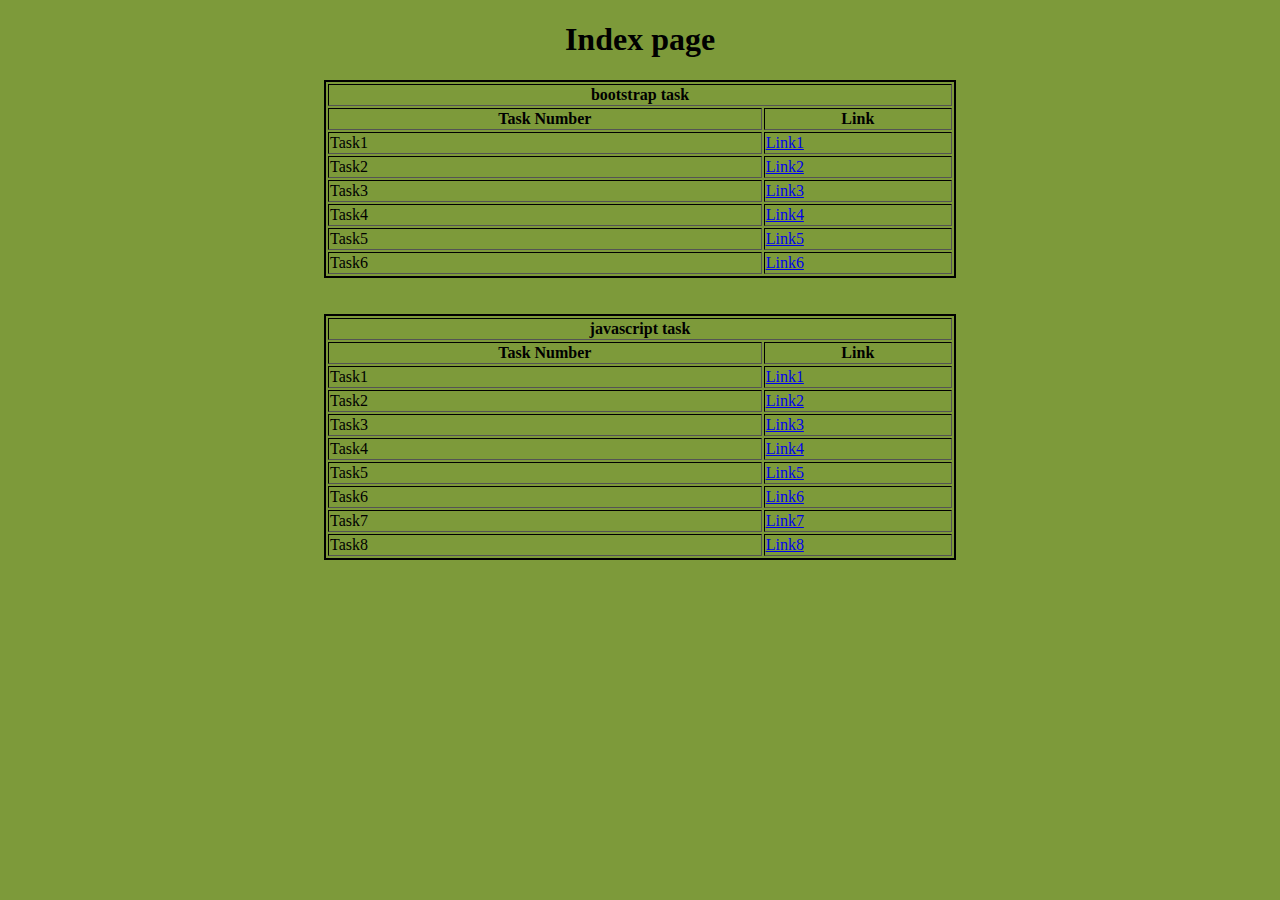
<file: index.html>
<!DOCTYPE html>
<html lang="en">
<head>
    <meta charset="UTF-8">
    <meta name="viewport" content="width=device-width, initial-scale=1.0">
    <title>Document</title>
</head>
<body style="background-color:rgb(125, 154, 58);">
    <center>
        <h1>Index page</h1>
        <table border="1"
        style="border: 2px solid black; width:50%; margin : auto;">
            <tr>
                <th colspan="2">bootstrap task</th>
            </tr>
            <tr>
                <th>Task Number</th>
                <th>Link</th>
            </tr>
            
            <tr>
                <td>Task1</td>
                <td><a href="./bstask1.html" target="_blank">Link1</a></td>
            </tr>
            <tr>
                <td>Task2</td>
                <td><a href="./bstask2.html" target="_blank">Link2</a></td>
            </tr>
            <tr>
                <td>Task3</td>
                <td><a href="./bstask3.html" target="_blank">Link3</a></td>
            </tr>
            <tr>
                <td>Task4</td>
                <td><a href="./bstask4.html" target="_blank">Link4</a></td>
            </tr>
            <tr>
                <td>Task5</td>
                <td><a href="./bstask5.html" target="_blank">Link5</a></td>
            </tr>
            <tr>
                <td>Task6</td>
                <td><a href="./bstask6.html" target="_blank">Link6</a></td>
            </tr>

            
        </table>
        <br><br>
        <table border="1"
        style="border: 2px solid black; width:50%; margin : auto;">
        
            <tr>
                <th colspan="2">javascript task</th>
            </tr>
           
            <tr>
                <th>Task Number</th>
                <th>Link</th>
            </tr>  
            <tr>
                <td>Task1</td>
                <td><a href="./jstask1.html" target="_blank">Link1</a></td>
            </tr>  
            <tr>
                <td>Task2</td>
                <td><a href="./jstask2.html" target="_blank">Link2</a></td>
            </tr>
            <tr>
                <td>Task3</td>
                <td><a href="./jstask3.html" target="_blank">Link3</a></td>
            </tr>
            <tr>
                <td>Task4</td>
                <td><a href="./jstask4.html" target="_blank">Link4</a></td>
            </tr>
            <tr>
                <td>Task5</td>
                <td><a href="./jstask5.html" target="_blank">Link5</a></td>
            </tr>
            <tr>
                <td>Task6</td>
                <td><a href="./jstask6.html" target="_blank">Link6</a></td>
            </tr>
            <tr>
                <td>Task7</td>
                <td><a href="./jstask7.html" target="_blank">Link7</a></td>
            </tr>
            <tr>
                <td>Task8</td>
                <td><a href="./jstask8.html" target="_blank">Link8</a></td>
            </tr>
        </table>
    </center>
</body>
</html>
</file>
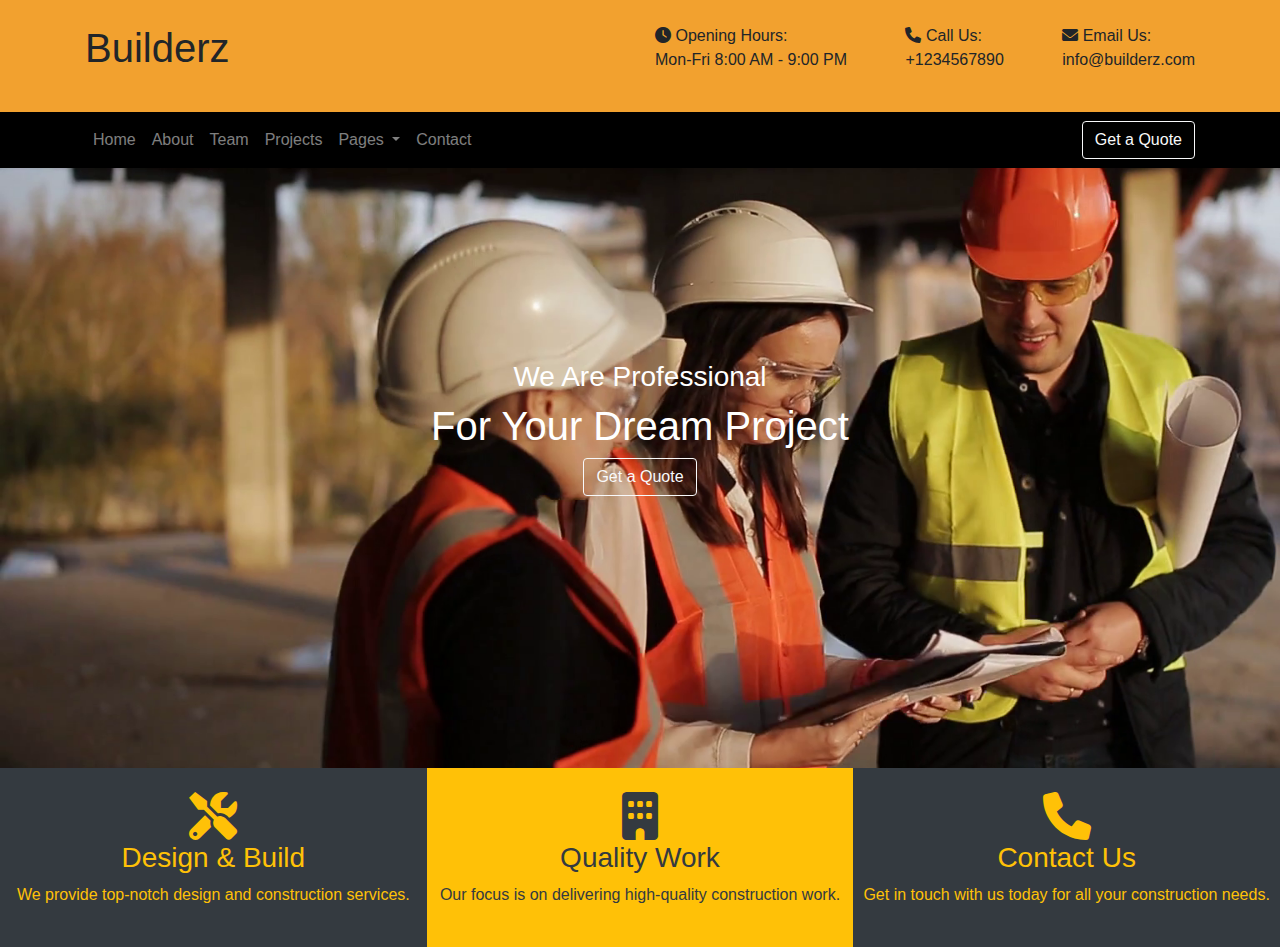
<file: bstask2.html>
<!DOCTYPE html>
<html lang="en">
<head>
    <meta charset="UTF-8">
    <meta name="viewport" content="width=device-width, initial-scale=1.0">
    <title>Builderz - Home</title>
    <link rel="stylesheet" href="https://maxcdn.bootstrapcdn.com/bootstrap/4.5.2/css/bootstrap.min.css">
    <link rel="stylesheet" href="https://cdnjs.cloudflare.com/ajax/libs/font-awesome/6.0.0-beta3/css/all.min.css">
    <style>
        .bg-yellow {
            background-color: rgba(240, 145, 12, 0.856);
        }
        .bg-dark-nav {
            background-color: black;
        }
        .text-dark-nav {
            color: black;
        }
        .navbar-dark .navbar-toggler-icon {
            background-color: black;
        }
    </style>
</head>
<body>


<header class="bg-yellow text-black py-4">
    <div class="container">
        <div class="row">
            <div class="col-md-6">
                <h1>Builderz</h1>
            </div>
            <div class="col-md-6">
                <div class="d-flex justify-content-between align-items-center">
                    <div>
                        <p><i class="fas fa-clock"></i> Opening Hours:<br> Mon-Fri 8:00 AM - 9:00 PM</p>
                    </div>
                    <div>
                        <p><i class="fas fa-phone"></i> Call Us:<br> +1234567890</p>
                    </div>
                    <div>    
                        <p><i class="fas fa-envelope"></i> Email Us:<br> info@builderz.com</p>
                    </div>
                </div>
            </div>
        </div>
    </div>
</header>


<nav class="navbar navbar-expand-lg navbar-dark bg-dark-nav">
    <div class="container">
        <button class="navbar-toggler" type="button" data-toggle="collapse" data-target="#navbarNav" aria-controls="navbarNav" aria-expanded="false" aria-label="Toggle navigation">
            <span class="navbar-toggler-icon"></span>
        </button>
        <div class="collapse navbar-collapse" id="navbarNav">
            <ul class="navbar-nav mr-auto">
                <li class="nav-item">
                    <a class="nav-link" href="#">Home</a>
                </li>
  
                <li class="nav-item">
                    <a class="nav-link" href="#">About</a>
                </li>
                <li class="nav-item">
                    <a class="nav-link" href="#">Team</a>
                </li>
                <li class="nav-item">
                    <a class="nav-link" href="#">Projects</a>
                </li>
                <li class="nav-item dropdown">
                    <a class="nav-link dropdown-toggle" href="#" id="pagesDropdown" role="button" data-toggle="dropdown" aria-haspopup="true" aria-expanded="false">
                        Pages
                    </a>
                    <div class="dropdown-menu" aria-labelledby="pagesDropdown">
                        <a class="dropdown-item" href="#">Page 1</a>
                        <a class="dropdown-item" href="#">Page 2</a>
                        <a class="dropdown-item" href="#">Page 3</a>
                    </div>
                </li>
                <li class="nav-item">
                    <a class="nav-link" href="#">Contact</a>
                </li>
            </ul>
            <button class="btn btn-outline-light ml-auto">Get a Quote</button>
        </div>
    </div>
</nav>



<div class="hero text-white text-center py-5" style="background-image: url('cons.png'); background-size: cover; background-repeat: no-repeat; background-attachment: fixed; height: 600px;">
    <div class="container">
        <br><br><br><br><br><br>
        <h3>We Are Professional</h3>
        <b><h1>For Your Dream Project</h1></b>
        <a href="#" class="btn btn-outline-light ml-auto">Get a Quote</a>
    </div>
</div>


<div class="container-fluid p-0">
    <div class="row mx-0 align-items-end">
        <div class="col-md-4 px-0">
            <div class="bg-dark text-warning text-center py-4">
                <i class="fas fa-tools fa-3x"></i>
                <h3>Design & Build</h3>
                <p>We provide top-notch design and construction services.</p>
            </div>
        </div>
        <div class="col-md-4 px-0">
            <div class="bg-warning text-dark text-center py-4">
                <i class="fas fa-building fa-3x"></i>
                <h3>Quality Work</h3>
                <p>Our focus is on delivering high-quality construction work.</p>
            </div>
        </div>
        <div class="col-md-4 px-0">
            <div class="bg-dark text-warning text-center py-4">
                <i class="fas fa-phone fa-3x"></i>
                <h3>Contact Us</h3>
                <p>Get in touch with us today for all your construction needs.</p>
            </div>
        </div>
    </div>
</div>

<script src="https://code.jquery.com/jquery-3.5.1.slim.min.js"></script>
<script src="https://cdn.jsdelivr.net/npm/@popperjs/core@2.9.3/dist/umd/popper.min.js"></script>
<script src="https://maxcdn.bootstrapcdn.com/bootstrap/4.5.2/js/bootstrap.min.js"></script>

</body>
</html>
</file>
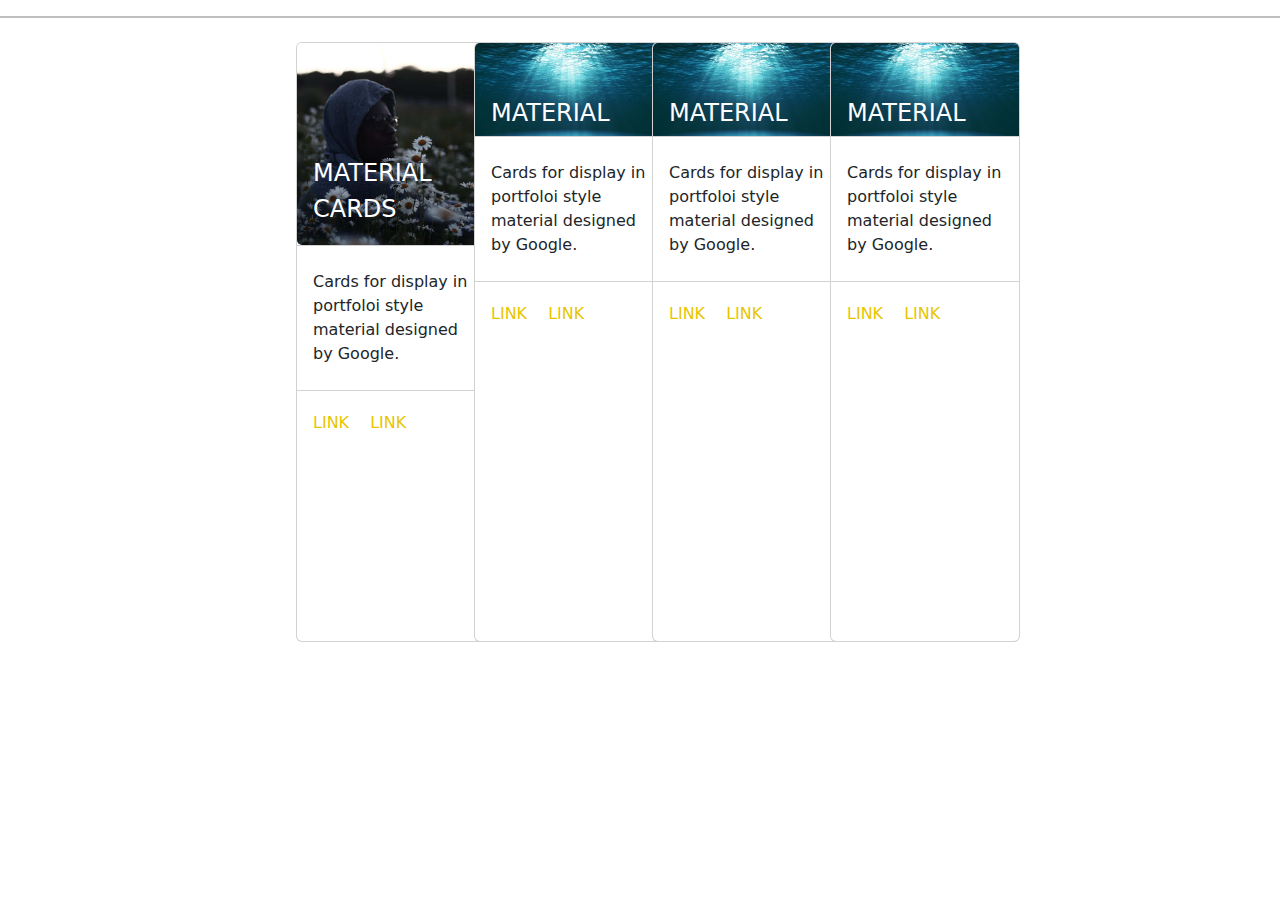
<file: bstask4.html>
<html>

<head>
    <link rel="stylesheet" href="https://cdn.jsdelivr.net/npm/bootstrap@5.2.3/dist/css/bootstrap.min.css">
    <title>Task - 4</title>
    <style>
        a{
            color: rgb(232, 197, 0);
            text-decoration: none;
        }
        img{
            border-top-right-radius: 5px;
            border-top-left-radius: 5px;
        }
        .row{
            justify-content: center;
            align-items: center;
            display: flex;
        }
        span.card-title{
           font-size: 24px;
        }
    </style>
</head>

<body>
    <hr style="border: 1px solid black;">
    <div class="container">
        <div class="row m-4">
            <div class="col-2">
                <div class="card" style="width: 190px; height: 600px;">
                    <img src="./i2.jpg" class="card-img">
                    <div class="card-img-overlay"><br><br><br><br>
                        <span class="card-title text-white ">MATERIAL CARDS</span>
                    </div>
                    <ul class="list-group list-group-flush">
                        <li class="list-group-item my-3">Cards for display in portfoloi style material designed by Google.</li>
                    </ul>
                    <div class="card-body my-1">
                        <a href="#" class="card-link">LINK</a>
                        <a href="#" class="card-link">LINK</a>
                    </div>
                </div>
            </div>
            <div class="col-2"> 
                <div class="card" style="width: 190px; height: 600px;">
                    <img src="./task4.jpg">
                    <div class="card-img-overlay pt-1"><br><br>
                        <span class="card-title text-white ">MATERIAL CARDS</span>
                    </div>
                    <ul class="list-group list-group-flush">
                        <li class="list-group-item my-3">Cards for display in portfoloi style material designed by Google.</li>
                    </ul>
                    <div class="card-body my-1">
                        <a href="#" class="card-link">LINK</a>
                        <a href="#" class="card-link">LINK</a>
                    </div>
                </div>
            </div>
            <div class="col-2"> 
                <div class="card" style="width: 190px; height: 600px;">
                    <img src="./task4.jpg">
                    <div class="card-img-overlay pt-1"><br><br>
                        <span class="card-title text-white ">MATERIAL CARDS</span>
                    </div>
                    <ul class="list-group list-group-flush">
                        <li class="list-group-item my-3">Cards for display in portfoloi style material designed by Google.</li>
                    </ul>
                    <div class="card-body my-1">
                        <a href="#" class="card-link">LINK</a>
                        <a href="#" class="card-link">LINK</a>
                    </div>
                </div>
            </div>
            <div class="col-2"> 
                <div class="card" style="width: 190px; height: 600px;">
                    <img src="./task4.jpg">
                    <div class="card-img-overlay pt-1"><br><br>
                        <span class="card-title text-white ">MATERIAL CARDS</span>
                    </div>
                    <ul class="list-group list-group-flush">
                        <li class="list-group-item my-3">Cards for display in portfoloi style material designed by Google.</li>
                    </ul>
                    <div class="card-body my-1">
                        <a href="#" class="card-link">LINK</a>
                        <a href="#" class="card-link">LINK</a>
                    </div>
                </div>
            </div>
        </div>
    </div>
</body>

</html>
</file>
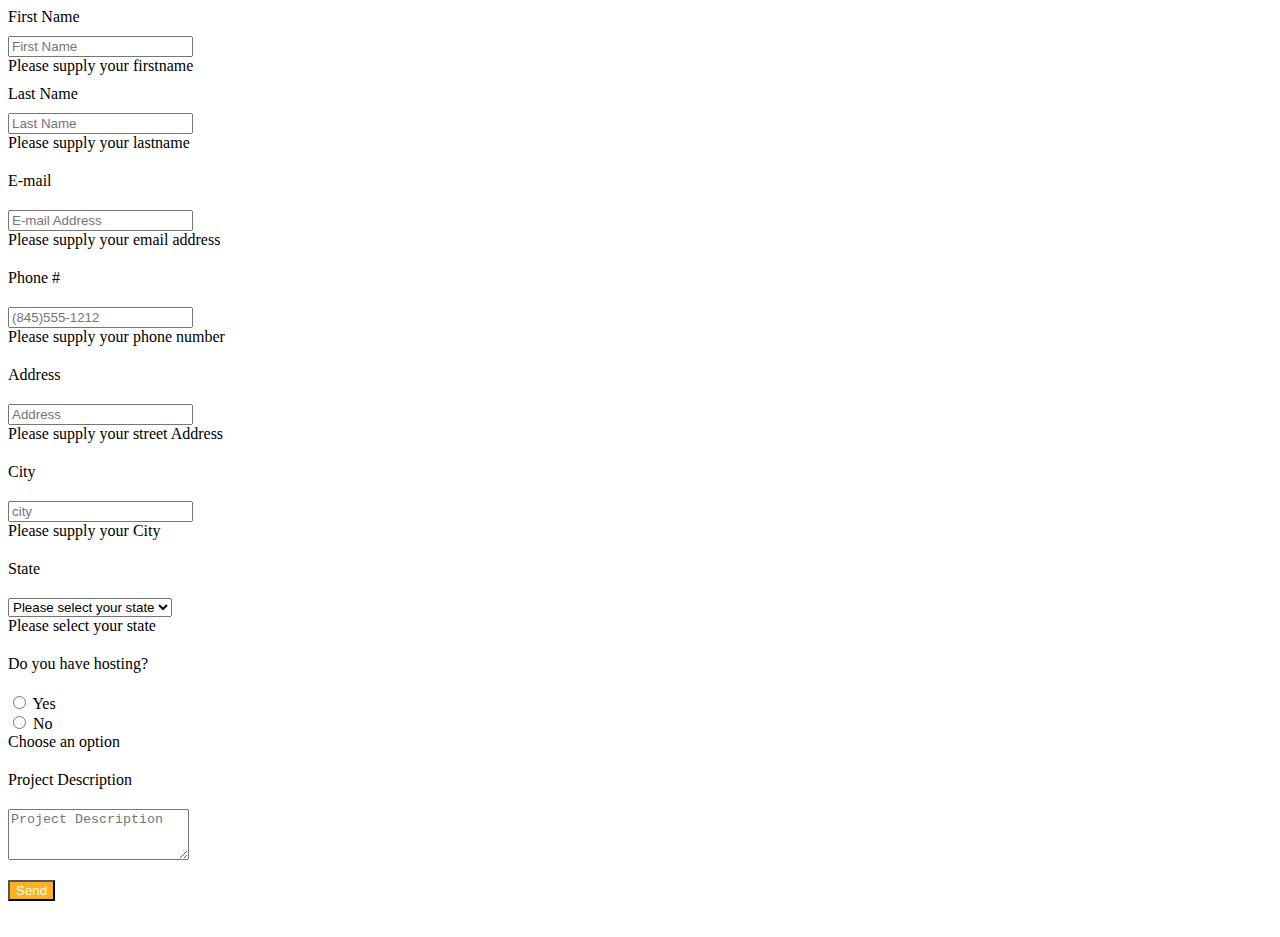
<file: bstask5.html>
<html>

<head>
    <link href="https://cdn.jsdelivr.net/npm/bootstrap@5.3.2/dist/css/bootstrap.min.css" rel="stylesheet" integrity="sha384-T3c6CoIi6uLrA9TneNEoa7RxnatzjcDSCmG1MXxSR1GAsXEV/Dwwykc2MPK8M2HN" crossorigin="anonymous">
    <link rel="stylesheet" href="https://cdnjs.cloudflare.com/ajax/libs/font-awesome/6.4.2/css/all.min.css" integrity="sha512-z3gLpd7yknf1YoNbCzqRKc4qyor8gaKU1qmn+CShxbuBusANI9QpRohGBreCFkKxLhei6S9CQXFEbbKuqLg0DA==" crossorigin="anonymous" referrerpolicy="no-referrer">
    <title>Task - 5</title>
    <style>
        .x{
            padding-top: 10px;
            padding-bottom: 10px;
        }
        .btn-custom{
            background-color: rgb(255, 177, 32);
            color: white;
        }
    </style>
</head>

<body class="bg-secondary-subtle">
    <div class="container mt-5">
        <div class="row was-validated">
            <div class="col-3 text-end pe-4 pt-3">
                <label for="fname" class="form-label">First Name</label>
            </div>
            <div class="col-9 x">
                <div class="input-group has-validation">
                    <div class="input-group-text" id="user"><i class="fa-solid fa-user"></i></div>
                    <input type="text" name="fname" class="form-control" aria-describedby="user" placeholder="First Name" required>
                    <div class="invalid-feedback">
                        Please supply your firstname
                    </div>
                </div>
            </div>
            <div class="col-3 text-end pe-4 pt-3">
                <label for="lname" class="form-label">Last Name</label>
            </div>
            <div class="col-9 x">
                <div class="input-group has-validation">
                    <div class="input-group-text" id="user"><i class="fa-solid fa-user"></i></div>
                    <input type="text" name="lname" class="form-control" aria-describedby="user" placeholder="Last Name" required>
                    <div class="invalid-feedback">
                        Please supply your lastname
                    </div>
                </div>
            </div>
            <div class="col-3 text-end pe-4 pt-3 x">
                <label for="email" class="form-label">E-mail</label>
            </div>
            <div class="col-9 x">
                <div class="input-group has-validation">
                    <div class="input-group-text" id="email"><i class="fa-solid fa-envelope"></i></div>
                    <input type="email" name="email" class="form-control" aria-describedby="email" placeholder="E-mail Address" required>
                    <div class="invalid-feedback">
                        Please supply your email address
                    </div>
                </div>
            </div>
            <div class="col-3 text-end pe-4 pt-3 x">
                <label for="phone" class="form-label">Phone #</label>
            </div>
            <div class="col-9 x">
                <div class="input-group has-validation">
                    <div class="input-group-text" id="user"><i class="fa-solid fa-phone"></i></div>
                    <input type="text" name="phone" class="form-control" aria-describedby="user" placeholder="(845)555-1212" required>
                    <div class="invalid-feedback">
                        Please supply your phone number
                    </div>
                </div>
            </div>
            <div class="col-3 text-end pe-4 pt-3 x">
                <label for="address" class="form-label">Address</label>
            </div>
            <div class="col-9 x">
                <div class="input-group has-validation">
                    <div class="input-group-text" id="house"><i class="fa-solid fa-house"></i></div>
                    <input type="text" name="address" class="form-control" aria-describedby="house" placeholder="Address" required>
                    <div class="invalid-feedback">
                        Please supply your street Address
                    </div>
                </div>
            </div>
            <div class="col-3 text-end pe-4 pt-3 x">
                <label for="city" class="form-label">City</label>
            </div>
            <div class="col-9 x">
                <div class="input-group has-validation">
                    <div class="input-group-text" id="house"><i class="fa-solid fa-house"></i></div>
                    <input type="text" name="city" class="form-control" aria-describedby="house" placeholder="city" required>
                    <div class="invalid-feedback">
                        Please supply your City
                    </div>
                </div>
            </div>
            <div class="col-3 text-end pe-4 pt-3 x">
                <label for="state" class="form-label">State</label>
            </div>
            <div class="col-9 x">
                <div class="input-group has-validation">
                    <div class="input-group-text" id="list"><i class="fa-solid fa-list"></i></div>
                    <select name="state" class="form-select text-secondary" required>
                        <option value="">Please select your state</option>
                        <option value="1">Telangana</option>
                        <option value="2">Andhra Pradesh</option>
                        <option value="3">Tamil Nadu</option>
                        <option value="4">Kerala</option>
                    </select>
                    <div class="invalid-feedback">
                        Please select your state
                    </div>
                </div>
            </div>
            <div class="col-4 text-end pe-5 x">
                <label for="choose" class="form-label">Do you have hosting?</label>
            </div>
            <div class="col-8 x">
                <div class="form-check">
                    <input type="radio" class="form-check-input" id="choose1" name="choose" required>
                    <label class="form-check-label">Yes</label>
                  </div>
                  <div class="form-check">
                    <input type="radio" class="form-check-input" id="choose2" name="choose" required>
                    <label class="form-check-label">No</label>
                    <div class="invalid-feedback">Choose an option</div>
                  </div>
            </div>
            <div class="col-4 text-end pe-5 x">
                <label for="textarea" class="form-label">Project Description</label>
            </div>
            <div class="col-8 x">
                <div class="input-group has-validation">
                    <div class="input-group-text" id="desp"><i class="fa-solid fa-pencil"></i></div>
                    <textarea name="desp" rows="3" class="form-control" aria-describedby="desp" placeholder="Project Description" required></textarea>
                </div>
            </div>
        </div>
        <div class="row">
            <div class="col-4"></div>
            <div class="col-8 x">
                <button class="btn btn-custom">Send <i class="fa-solid fa-paper-plane"></i></button>
            </div>
        </div>
        <br>
    </div>
</body>

</html>
</file>
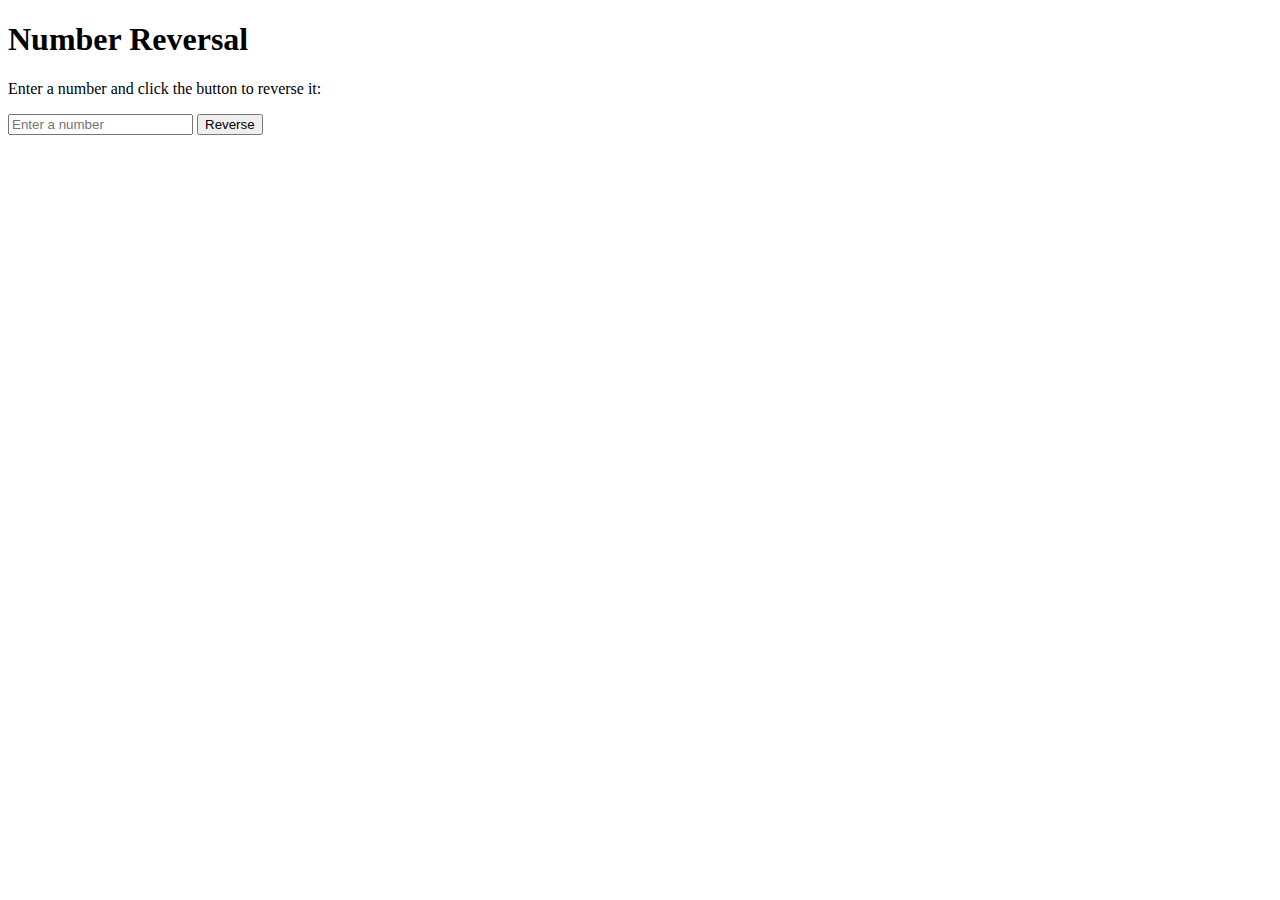
<file: jstask1.html>
<!DOCTYPE html>
<html lang="en">
<head>
    <meta charset="UTF-8">
    <meta name="viewport" content="width=device-width, initial-scale=1.0">
    <title>Number Reversal</title>
    <script>
        function reverseNumber() {
            const inputNumber = document.getElementById("inputNumber").value;

            const reversedNumber = inputNumber.toString().split('').reverse().join('');

            document.getElementById("result").innerHTML = `Reversed Number: ${reversedNumber}`;
        }
    </script>
</head>
<body>
    <h1>Number Reversal</h1>
    <p>Enter a number and click the button to reverse it:</p>
    <input type="number" id="inputNumber" placeholder="Enter a number">
    <button onclick="reverseNumber()">Reverse</button>
    <div id="result"></div>
</body>
</html>
</file>
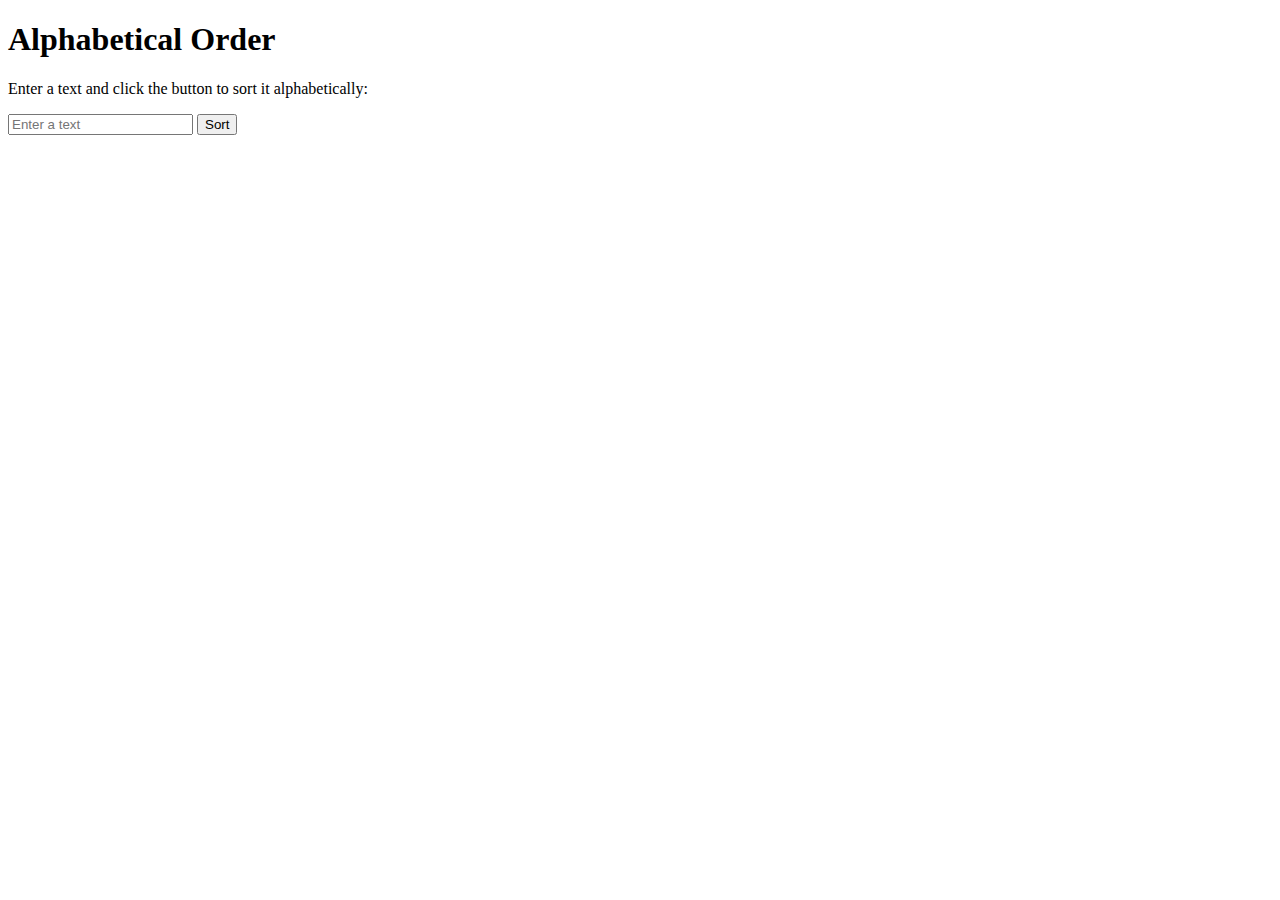
<file: jstask2.html>
<!DOCTYPE html>
<html lang="en">
<head>
    <meta charset="UTF-8">
    <meta name="viewport" content="width=device-width, initial-scale=1.0">
    <title>Alphabetical Order</title>
    <script>
        function sortText() {
            const inputText = document.getElementById("inputText").value;

            const sortedText = inputText.split('').sort().join('');

            document.getElementById("result").innerHTML = `Sorted Text: ${sortedText}`;
        }
    </script>
</head>
<body>
    <h1>Alphabetical Order</h1>
    <p>Enter a text and click the button to sort it alphabetically:</p>
    <input type="text" id="inputText" placeholder="Enter a text">
    <button onclick="sortText()">Sort</button>
    <div id="result"></div>
</body>
</html>
</file>
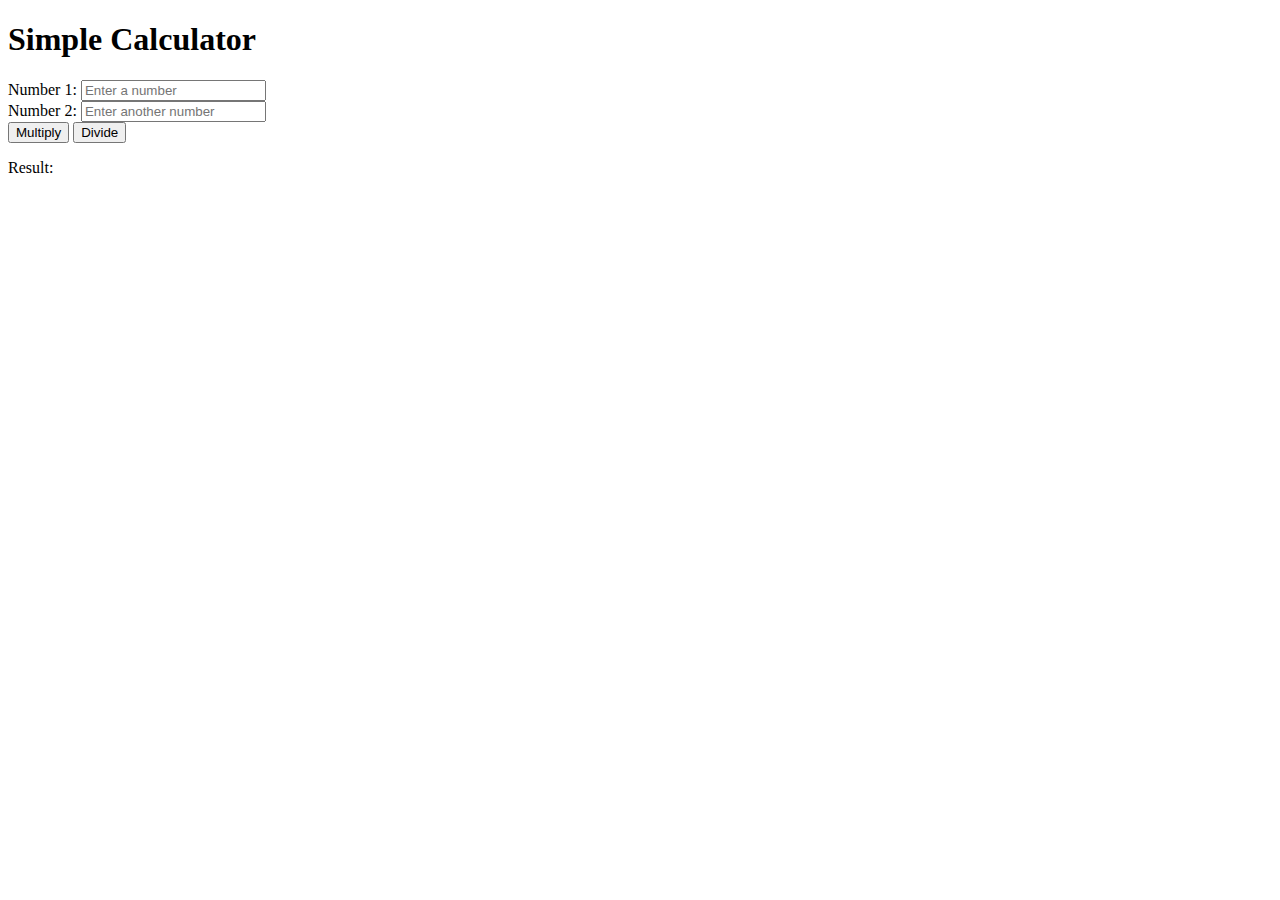
<file: jstask3.html>
<!DOCTYPE html>
<html lang="en">
<head>
    <meta charset="UTF-8">
    <meta name="viewport" content="width=device-width, initial-scale=1.0">
    <title>Simple Calculator</title>
    <script>
        function multiply() {
            const num1 = parseFloat(document.getElementById("num1").value);
            const num2 = parseFloat(document.getElementById("num2").value);
            const result = num1 * num2;
            document.getElementById("result").textContent = `Result: ${result}`;
        }

        function divide() {
            const num1 = parseFloat(document.getElementById("num1").value);
            const num2 = parseFloat(document.getElementById("num2").value);
            if (num2 === 0) {
                document.getElementById("result").textContent = "Result: Cannot divide by zero";
            } else {
                const result = num1 / num2;
                document.getElementById("result").textContent = `Result: ${result}`;
            }
        }
    </script>
</head>
<body>
    <h1>Simple Calculator</h1>
    <label for="num1">Number 1:</label>
    <input type="number" id="num1" placeholder="Enter a number">
    <br>
    <label for="num2">Number 2:</label>
    <input type="number" id="num2" placeholder="Enter another number">
    <br>
    <button onclick="multiply()">Multiply</button>
    <button onclick="divide()">Divide</button>
    <p id="result">Result: </p>
</body>
</html>
</file>
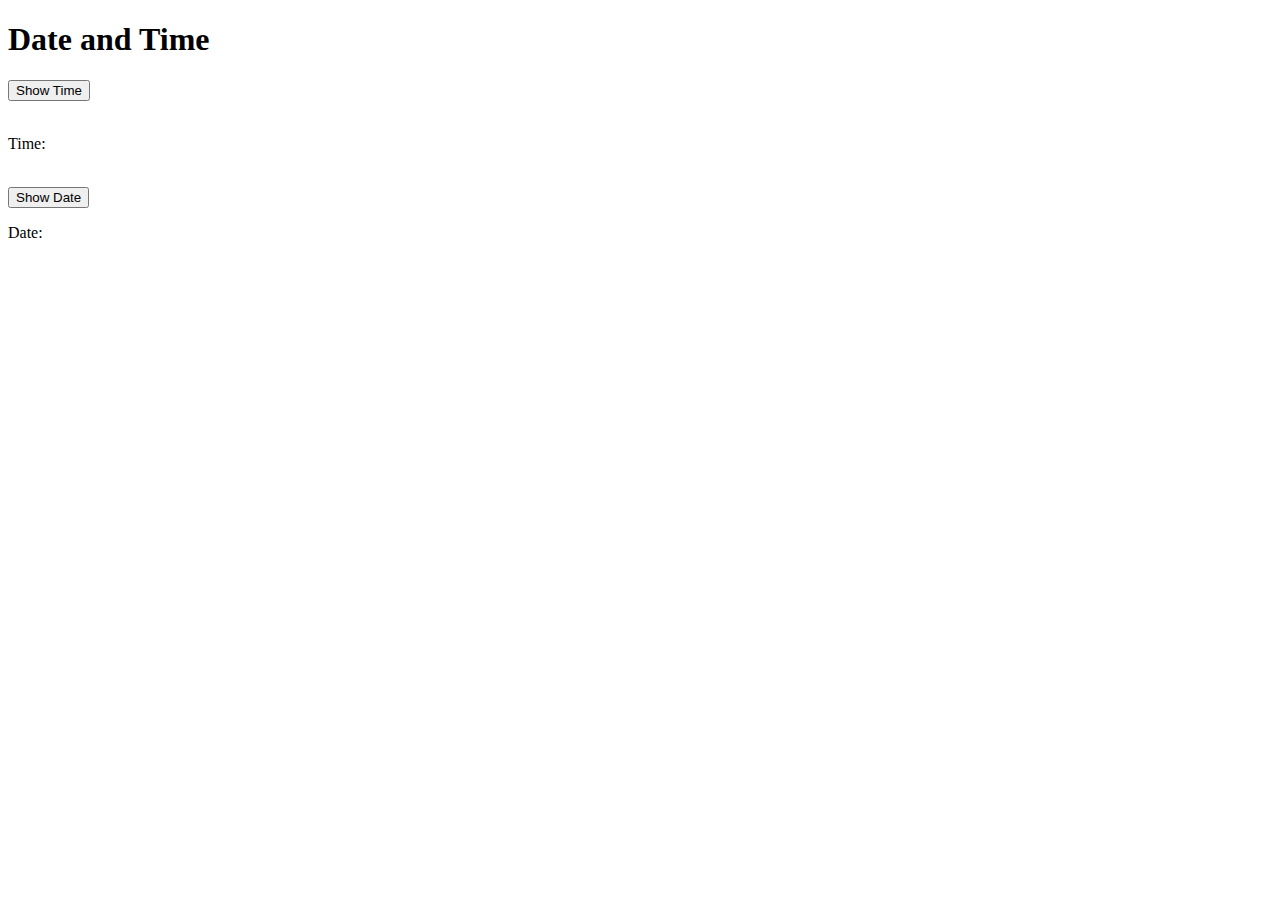
<file: jstask4.html>
<!DOCTYPE html>
<html lang="en">
<head>
    <meta charset="UTF-8">
    <meta name="viewport" content="width=device-width, initial-scale=1.0">
    <title>Date and Time</title>
    <script>
        function showTimeWithRegion() {
            const currentTime = new Date();
            const options = { timeZoneName: 'short' };
            const timeString = currentTime.toLocaleTimeString('en-US', options);
            const timeZone = Intl.DateTimeFormat().resolvedOptions().timeZone;
            document.getElementById("time").textContent = `Time (${timeZone}): ${timeString}`;
        }

        function showDate() {
            const currentDate = new Date();
            const dateString = currentDate.toLocaleDateString('en-US');
            document.getElementById("date").textContent = `Date: ${dateString}`;
        }
    </script>
</head>
<body>
    <h1>Date and Time</h1>
    <button onclick="showTimeWithRegion()">Show Time</button><br><br>    <p id="time">Time: </p>
<br>
    <button onclick="showDate()">Show Date</button>
    <p id="date">Date: </p>
</body>
</html>
</file>
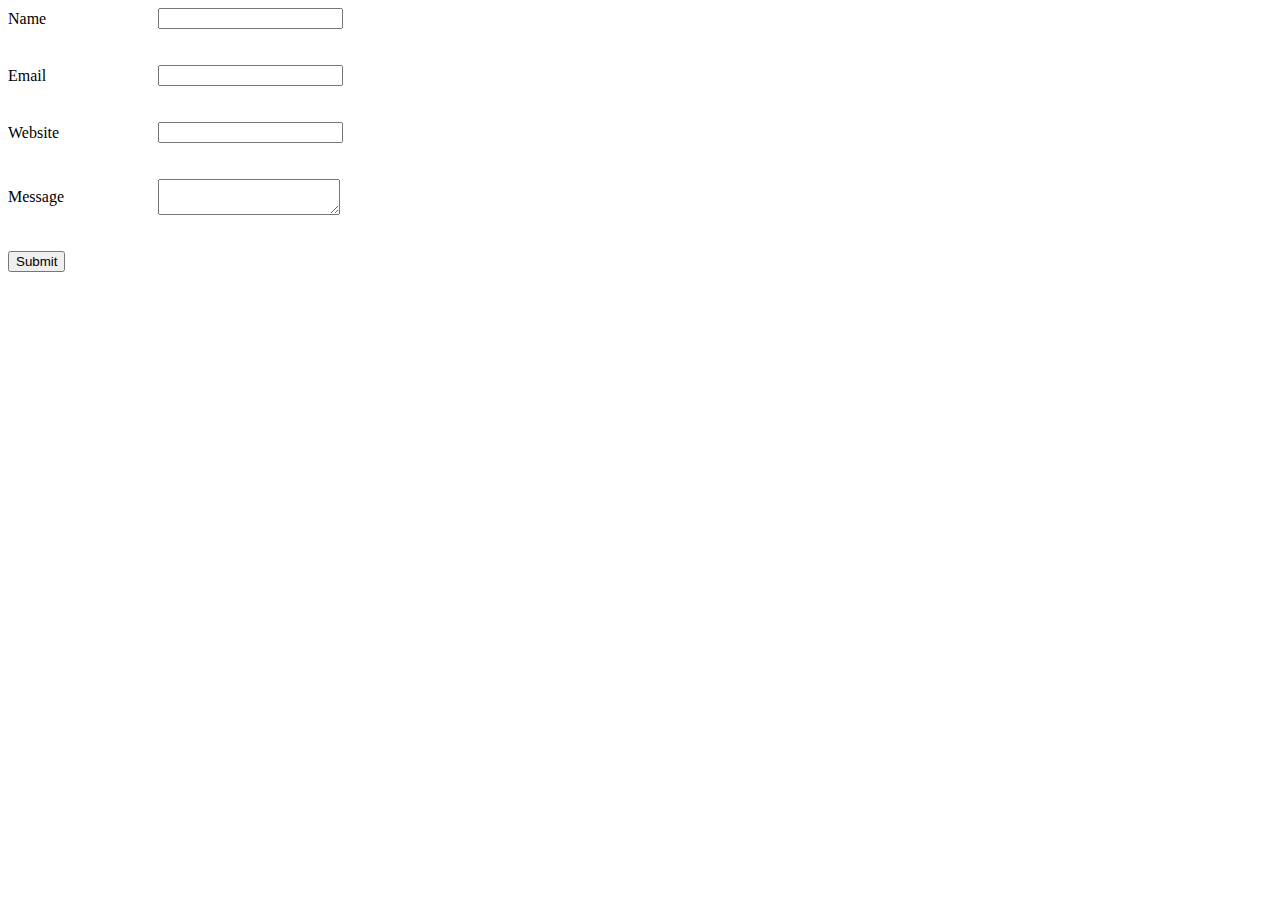
<file: jstask5.html>
<!DOCTYPE html>
<html lang="en">
<head>
    <meta charset="UTF-8">
    <meta name="viewport" content="width=device-width, initial-scale=1.0">
    <title>Form Validation</title>
    <style>
        .form-group {
            display: flex;
            align-items: center;
        }

        .form-group label {
            width: 150px;
        }

        .error-message {
            color: red;
            margin-left: 10px;
        }

        .form-input.error {
            border: 1px solid red;
        }
    </style>
</head>
<body>
    <form id="myForm">
        <div class="form-group">
            <label for="name">Name</label>
            <input type="text" id="name" class="form-input" required>
            <div class="error-message" id="name-error"></div>
        </div><br><br>

        <div class="form-group">
            <label for="email">Email</label>
            <input type="email" id="email" class="form-input" required>
            <div class="error-message" id="email-error"></div>
        </div><br><br>

        <div class="form-group">
            <label for="website">Website</label>
            <input type="url" id="website" class="form-input" required>
            <div class="error-message" id="website-error"></div>
        </div><br><br>

        <div class="form-group">
            <label for="Message">Message</label>
            <textarea id="Message" class="form-input" required></textarea>
            <div class="error-message" id="Message-error"></div>
        </div><br><br>

 

        <button type="button" onclick="validateForm()">Submit</button>
    </form>

    <script>
        function validateForm() {
            const name = document.getElementById("name");
            const email = document.getElementById("email");
            const website = document.getElementById("website");
            const Message = document.getElementById("Message");
            const message = document.getElementById("message");
            const variable = document.getElementById("variable");

            const nameError = document.getElementById("name-error");
            const emailError = document.getElementById("email-error");
            const websiteError = document.getElementById("website-error");
            const MessageError = document.getElementById("Message-error");
            const messageError = document.getElementById("message-error");
            const variableError = document.getElementById("variable-error");

            // Remove previous error messages
            nameError.textContent = "";
            emailError.textContent = "";
            websiteError.textContent = "";
            MessageError.textContent = "";
            messageError.textContent = "";
            variableError.textContent = "";

            // Remove red borders from all fields
            const formInputs = document.querySelectorAll(".form-input");
            formInputs.forEach(input => input.classList.remove("error"));

            let isValid = true;

            if (!name.value.trim()) {
                name.classList.add("error");
                nameError.textContent = "Name is required";
                isValid = false;
            }

            if (!email.value.trim()) {
                email.classList.add("error");
                emailError.textContent = "Email is required";
                isValid = false;
            }

            if (!website.value.trim()) {
                website.classList.add("error");
                websiteError.textContent = "Website is required";
                isValid = false;
            }

            if (!Message.value.trim()) {
                Message.classList.add("error");
                MessageError.textContent = "Text Box is required";
                isValid = false;
            }

            if (!message.value.trim()) {
                message.classList.add("error");
                messageError.textContent = "Message is required";
                isValid = false;
            }

            if (variable.style.display !== "none" && !variable.value.trim()) {
                variable.classList.add("error");
                variableError.textContent = "Variable Text Box is required";
                isValid = false;
            }

            if (isValid) {
                alert("Form submitted successfully!");
            }
        }
    </script>
</body>
</html>
</file>
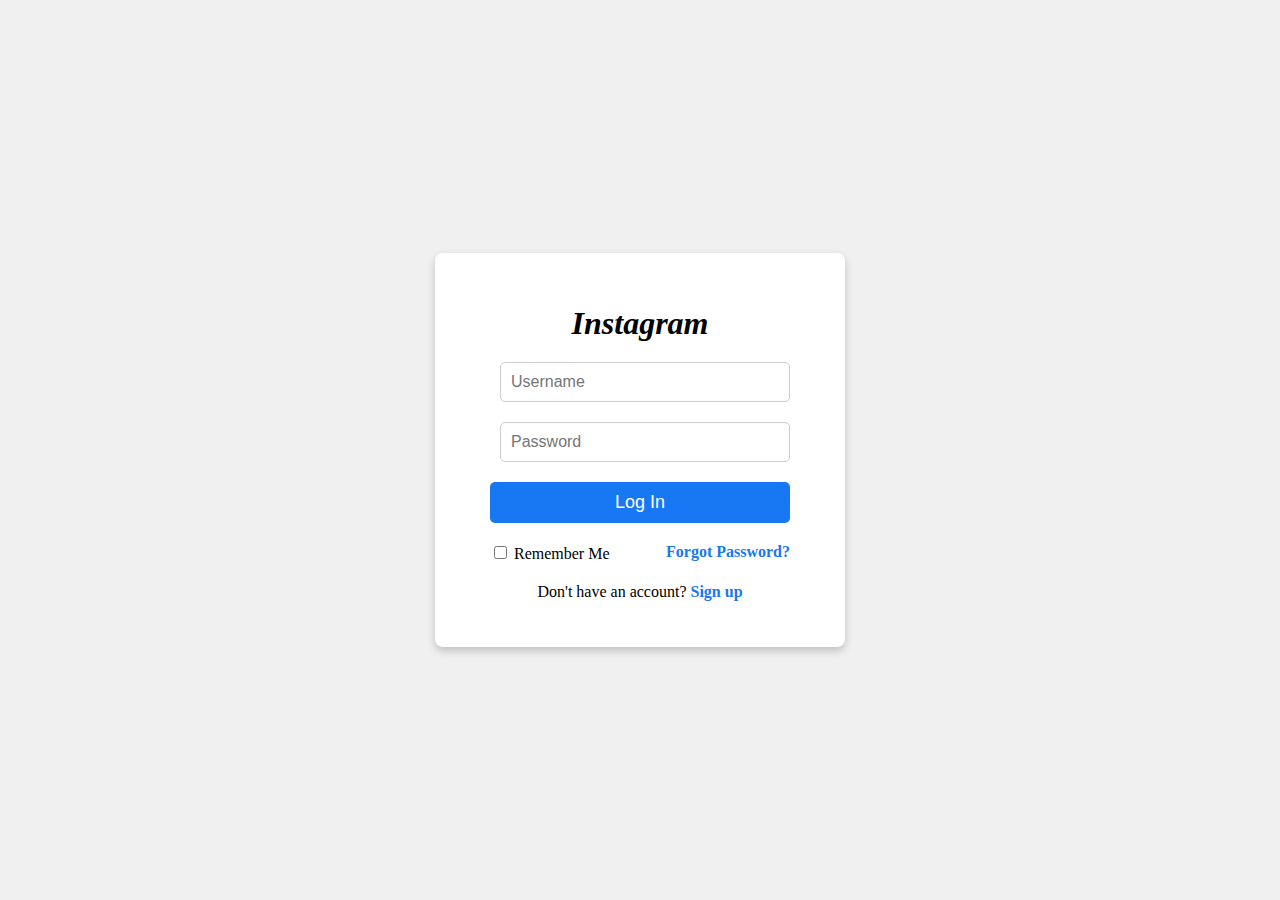
<file: jstask6.html>
<!DOCTYPE html>
<html lang="en">
<head>
    <meta charset="UTF-8">
    <meta name="viewport" content="width=device-width, initial-scale=1.0">
    <link rel="stylesheet" href="jstask6.css">
    <title>Instagram Login</title>
</head>
<body>
    <div class="container">
        <h1 class="header">Instagram</h1>
        <form class="instagram-login">
            <div class="form-group">
                <i class="fas fa-user"></i>
                <input type="text" placeholder="Username">
            </div>
            <div class="form-group">
                <i class="fas fa-lock"></i>
                <input type="password" placeholder="Password">
            </div>
            <button type="submit">Log In</button>
            <div class="options">
                <label class="remember-me">
                    <input type="checkbox"> Remember Me
                </label>
                <a href="#" class="forgot-password">Forgot Password?</a>
            </div>
        </form>
        <div class="signup-link">
            <p>Don't have an account? <a href="#" class="signup">Sign up</a></p>
        </div>
    </div>
</body>
</html>
</file>
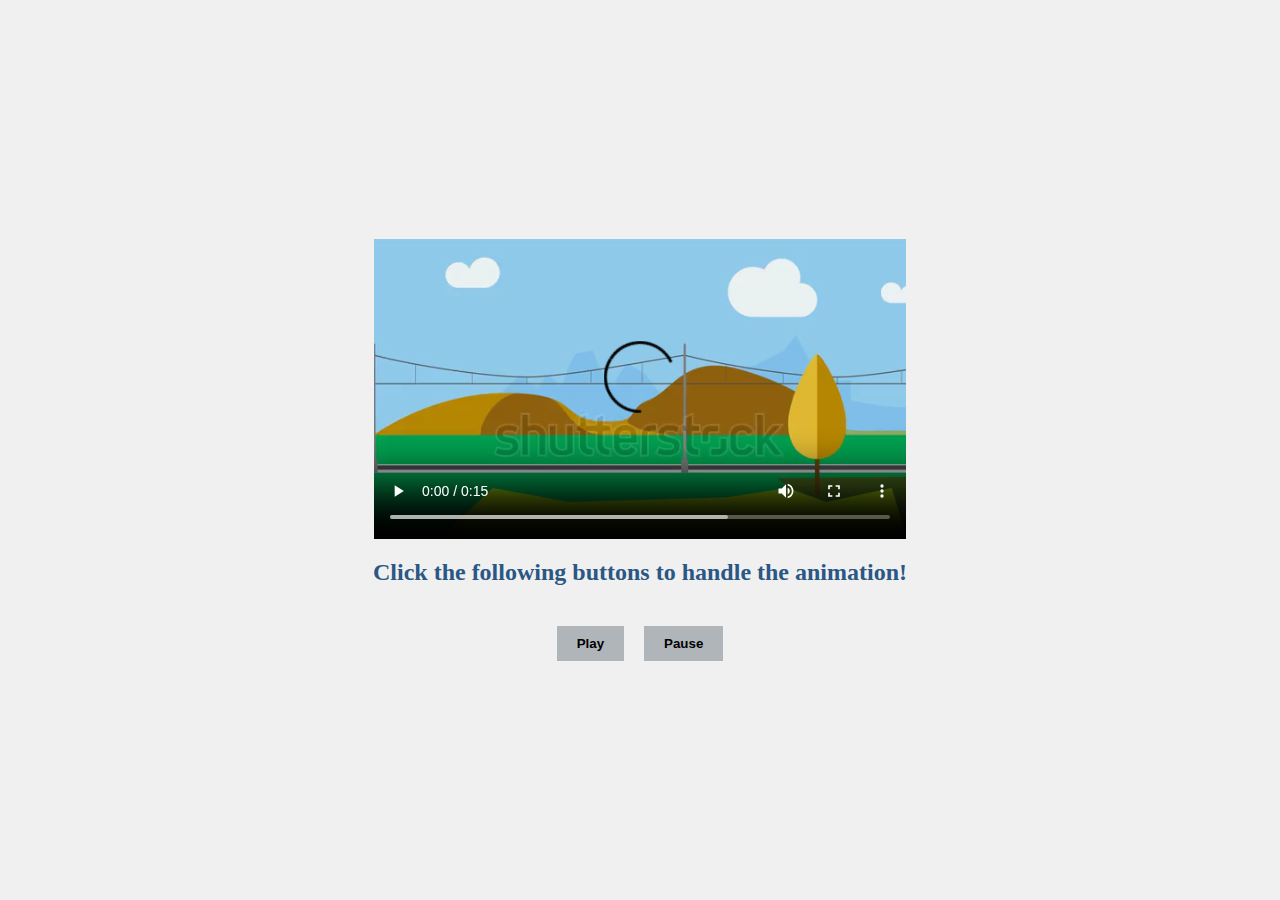
<file: jstask7.html>
<!DOCTYPE html>
<html lang="en">
<head>
    <meta charset="UTF-8">
    <meta name="viewport" content="width=device-width, initial-scale=1.0">
    <title>Video Control</title>
    <style>
        body {
            display: flex;
            flex-direction: column;
            align-items: center;
            justify-content: center;
            height: 100vh;
            margin: 0;
            background-color: #f0f0f0;
        }

        h2 {
            font-weight: bold;
            color: #2b5784;
        }

        .video-container {
            position: relative;
            width: 900px;
            height: 300px;
        }

        video {
            max-width: 100%;
            max-height: 100%;
            display: block;
            margin: 0 auto;
        }

        .button-container {
            margin-top: 20px;
            display: flex;
            align-items: center;
        }

        button {
            font-weight: bold;
            margin-right: 20px;
            padding: 10px 20px;
            background-color: #b0b5ba;
            color: #000000;
            border: none;
            cursor: pointer;
        }

        button:last-child {
            margin-right: 0;
        }

        button:hover {
            background-color: #0057b3;
        }
    </style>
</head>
<body>
    <div class="video-container">
        <video id="myVideo" controls>
            <source src="video.mp4" type="video/mp4">
            Your browser does not support the video tag.
        </video>
    </div>
    <h2>Click the following buttons to handle the animation!</h2>

    <div class="button-container">
        <button id="startButton">Play</button>
        <button id="pauseButton">Pause</button>
    </div>

    <script>
        const video = document.getElementById('myVideo');
        const startButton = document.getElementById('startButton');
        const pauseButton = document.getElementById('pauseButton');

        startButton.addEventListener('click', () => {
            video.play();
        });

        pauseButton.addEventListener('click', () => {
            video.pause();
        });
    </script>
</body>
</html>
</file>
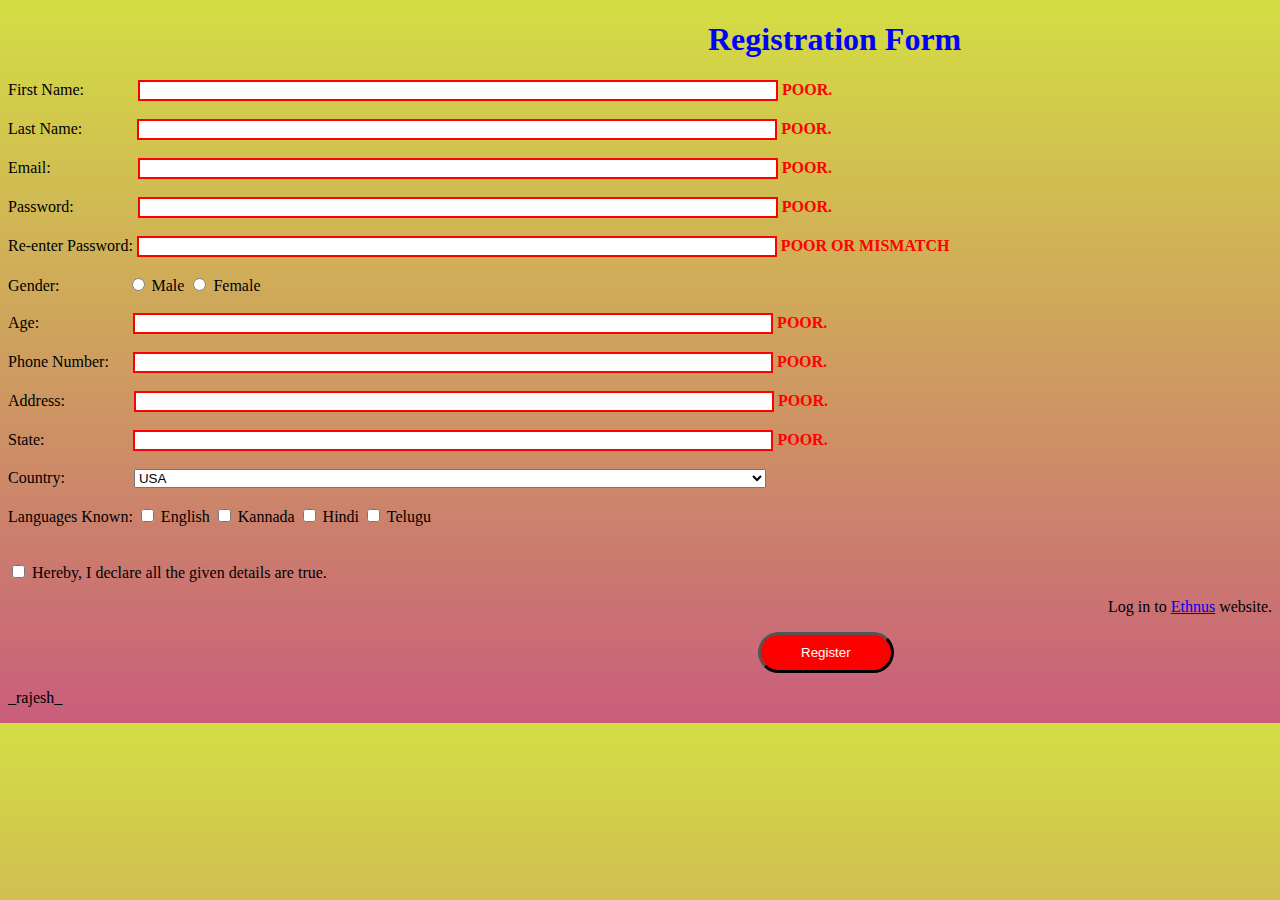
<file: jstask8.html>
<!DOCTYPE html>
<html>
<head>
    <title>User Registration</title>
</head>
<body>

    <style>
        
        body {
            background: linear-gradient(to bottom, #d0db34ec, #b5214bba); 
        }
    
        input[type="text"],
        input[type="email"],
        input[type="password"],
        input[type="number"],
        input[type="tel"],
        input[type="add"],
        select {
            width: 50%; 
        }
        .error-message {
            display: none;
            color: red;
            font-weight: bold;
        }
    
        input:invalid + .error-message {
            display: inline;
        }
    
        input:invalid {
            border: 2px solid red;
        }

        input[type="submit"] {
            background-color: red; 
            color: white; 
            border-radius: 80px; 
            padding: 10px 40px; 
            border-color: black;
            border-width: 3px; 
            cursor: pointer; 
        }
    
        input[type="submit"]:hover {
            background-color: darkred; 
        }
    </style>
    
    <h1 style="color: blue; margin-left: 700px;">Registration Form</h1>
    <form action="registration_process.php" method="POST">
        <label for="first_name">First Name:</label>
        <input type="text" id="first_name" name="first_name" required style="margin-left: 50px;"> 
        <span class="error-message">POOR. </span><br><br>



        <label for="last_name">Last Name:</label>
        <input type="text" id="last_name" name="last_name" required style="margin-left: 51px;"> 
        <span class="error-message">POOR. </span><br><br>


        <label for="email">Email:</label>
        <input type="email" id="email" name="email" required style="margin-left: 83px;"> 
        <span class="error-message">POOR. </span><br><br>


        <label for="password">Password:</label>
        <input type="password" id="password" name="password" required style="margin-left: 60px;"> 
        <span class="error-message">POOR. </span><br><br>

        
        <label for="confirm_password">Re-enter Password:</label>
        <input type="password" id="confirm_password" name="confirm_password" required> 
        <span class="error-message">POOR OR MISMATCH </span><br><br>


        <label >Gender:</label>
        <input type="radio" id="male" name="gender" value="male" required style="margin-left: 68px;">
        <label for="male">Male</label>
        <input type="radio" id="female" name="gender" value="female" required>
        <label for="female">Female</label> <br><br>

        <label for="age">Age:</label>
        <input type="number" id="age" name="age" required style="margin-left: 90px;"> 
        <span class="error-message">POOR. </span><br><br>


        <label for="phone_number">Phone Number:</label>
        <input type="tel" id="phone_number" name="phone_number" required style="margin-left: 20px;"> 
        <span class="error-message">POOR. </span><br><br>


        <label for="address">Address:</label>
        <input type="add" id="address" name="address" required style="margin-left: 65px;">
        <span class="error-message">POOR. </span><br><br>


        <label for="state">State:</label>
        <input type="text" id="state" name="state" required style="margin-left:85px;"> 
        <span class="error-message">POOR. </span><br><br>


        <label for="country">Country:</label>
        <select id="country" name="country" required  style="margin-left: 65px;">
            <option value="usa">USA</option>
            <option value="canada">CANADA</option>
            <option value="uk">UK</option>
            <option value="India">INDIA</option>
            <option value="Turkey">TURKEY</option>
        </select> <br><br>

        <label for="languages_known">Languages Known:</label>
        <input type="checkbox" id="english" name="languages_known1" value="english" required>
        <label for="english">English</label>
        <input type="checkbox" id="kannada" name="languages_known2" value="kannada" required>
        <label for="kannada">Kannada</label>
        <input type="checkbox" id="hindi" name="languages_known3" value="hindi" required>
        <label for="hindi">Hindi</label>
        <input type="checkbox" id="telugu" name="languages_known4" value="telugu" required>
        <label for="telugu">Telugu</label> <br><br><br>

     
        <div style="text-align: left;">
            <input type="checkbox" id="declaration" required>
            <label for="declaration">Hereby, I declare all the given details are true.</label> 
        </div>   
        <div style="text-align: right;" >
            <p>Log in to <a href="https://ethnus.com/" target="_blank">Ethnus</a> website.</p>
        </div> 
        <div style="text-align: left;">
            <input type="submit" value="Register" style="margin-left: 750px;"> 
        </div>
    </form>
    <p>_rajesh_</p>
</body>
</html>
</file>
<file: jstask6.css>
body {
    background-color: #f0f0f0;
    display: flex;
    justify-content: center;
    align-items: center;
    height: 100vh;
    margin: 0;
}

.container {
    background-color: white;
    border-radius: 8px;
    box-shadow: 0 4px 8px rgba(0, 0, 0, 0.2);
    padding: 30px;
    text-align: center;
    width: 350px;
    margin: auto;
}

.instagram-login {
    max-width: 300px;
    margin: 0 auto;
}

.header {
    font-size: 32px;
    font-style: italic;
    margin-bottom: 20px;
}

.form-group {
    margin-bottom: 20px;
    display: flex;
    align-items: center;
}

.form-group i {
    margin-right: 10px;
}

input[type="text"],
input[type="password"] {
    flex: 1;
    padding: 10px;
    border: 1px solid #ccc;
    border-radius: 5px;
    font-size: 16px;
}

button {
    width: 100%;
    background-color: #1877f2;
    color: white;
    border: none;
    padding: 10px;
    border-radius: 5px;
    cursor: pointer;
    font-size: 18px;
}

.options {
    display: flex;
    justify-content: space-between;
    margin-top: 20px;
}

.remember-me {
    margin-left: 0;
}

.forgot-password {
    margin-right: 0;
    text-decoration: none;
    color: #1877f2;
    font-weight: bold;
}

.signup-link {
    text-align: center;
    margin-top: 20px;
}

.signup {
    color: #1877f2;
    text-decoration: none;
    font-weight: bold;
}
</file>
